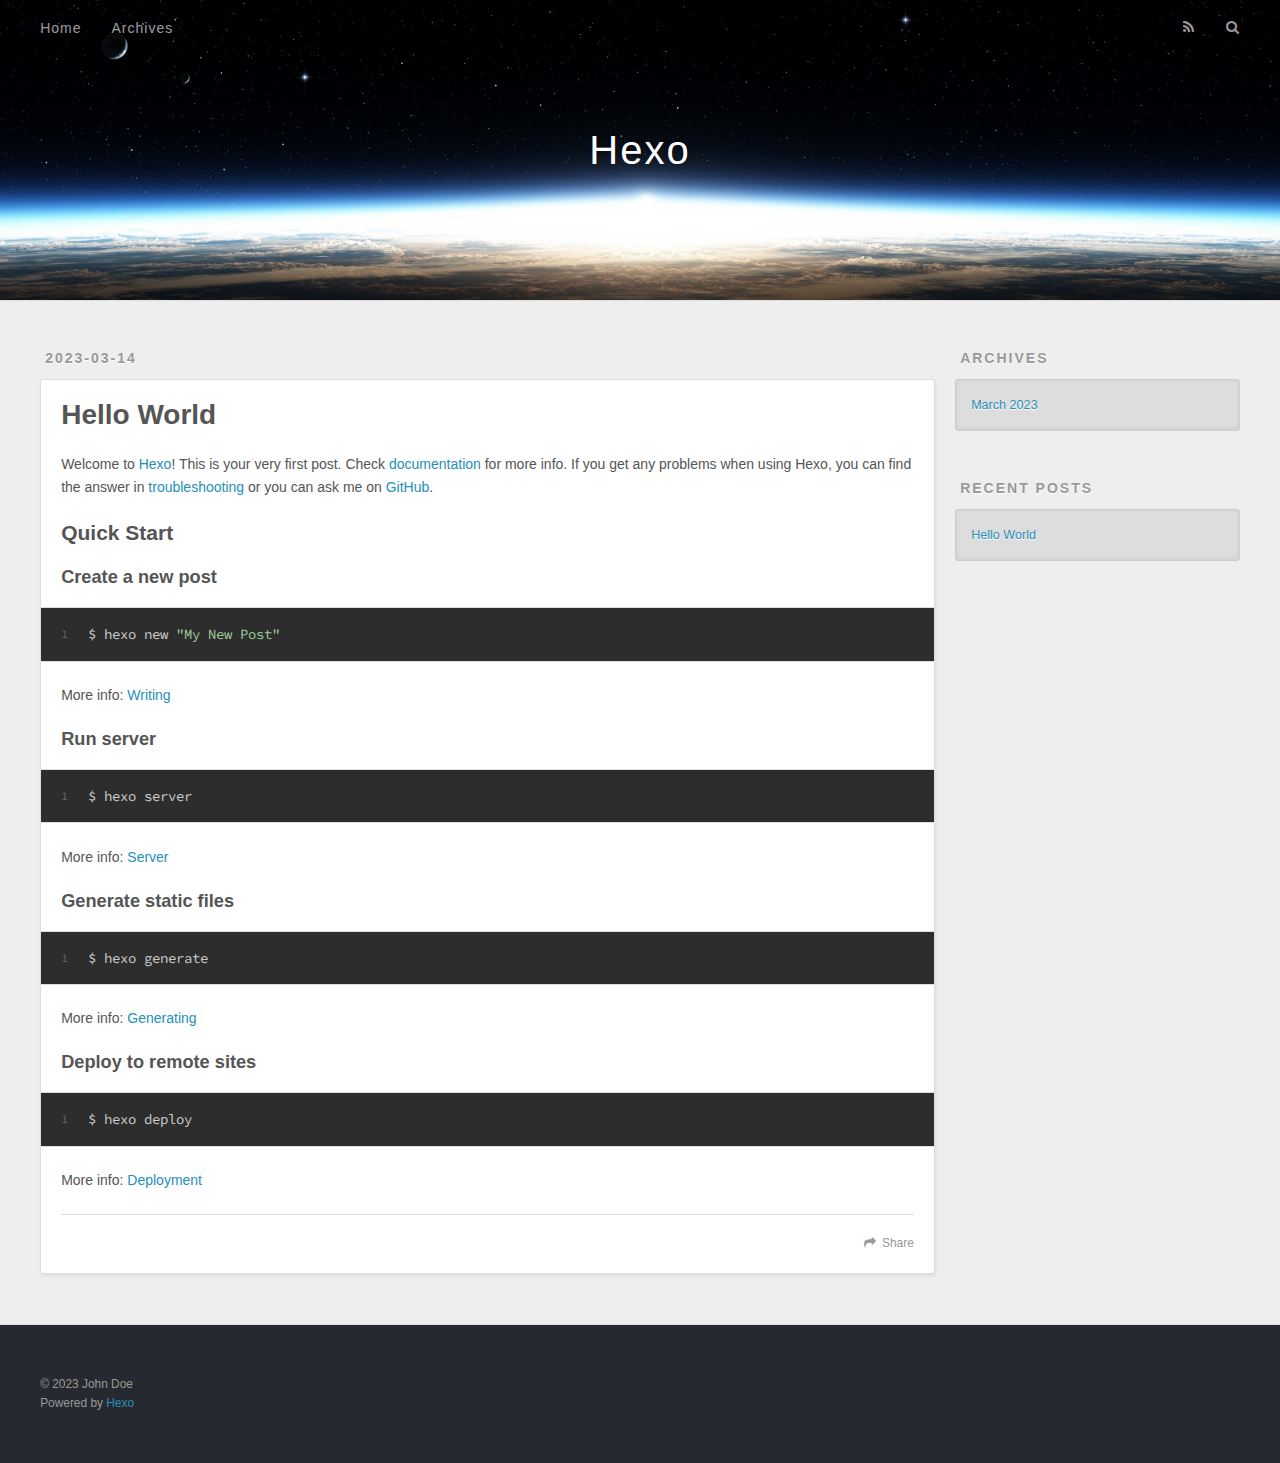
<file: 2023/03/14/hello-world/index.html>
<!DOCTYPE html>
<html>
<head>
  <meta charset="utf-8">
  

  
  <title>Hello World | Hexo</title>
  <meta name="viewport" content="width=device-width, initial-scale=1, maximum-scale=1">
  <meta name="description" content="Welcome to Hexo! This is your very first post. Check documentation for more info. If you get any problems when using Hexo, you can find the answer in troubleshooting or you can ask me on GitHub. Quick">
<meta property="og:type" content="article">
<meta property="og:title" content="Hello World">
<meta property="og:url" content="http://example.com/2023/03/14/hello-world/index.html">
<meta property="og:site_name" content="Hexo">
<meta property="og:description" content="Welcome to Hexo! This is your very first post. Check documentation for more info. If you get any problems when using Hexo, you can find the answer in troubleshooting or you can ask me on GitHub. Quick">
<meta property="og:locale" content="en_US">
<meta property="article:published_time" content="2023-03-14T11:49:27.100Z">
<meta property="article:modified_time" content="2023-03-14T11:46:06.971Z">
<meta property="article:author" content="John Doe">
<meta name="twitter:card" content="summary">
  
    <link rel="alternate" href="/atom.xml" title="Hexo" type="application/atom+xml">
  
  
    <link rel="icon" href="/favicon.png">
  
  
    <link href="//fonts.googleapis.com/css?family=Source+Code+Pro" rel="stylesheet" type="text/css">
  
  
<link rel="stylesheet" href="/css/style.css">

<meta name="generator" content="Hexo 5.4.2"></head>

<body>
  <div id="container">
    <div id="wrap">
      <header id="header">
  <div id="banner"></div>
  <div id="header-outer" class="outer">
    <div id="header-title" class="inner">
      <h1 id="logo-wrap">
        <a href="/" id="logo">Hexo</a>
      </h1>
      
    </div>
    <div id="header-inner" class="inner">
      <nav id="main-nav">
        <a id="main-nav-toggle" class="nav-icon"></a>
        
          <a class="main-nav-link" href="/">Home</a>
        
          <a class="main-nav-link" href="/archives">Archives</a>
        
      </nav>
      <nav id="sub-nav">
        
          <a id="nav-rss-link" class="nav-icon" href="/atom.xml" title="RSS Feed"></a>
        
        <a id="nav-search-btn" class="nav-icon" title="Search"></a>
      </nav>
      <div id="search-form-wrap">
        <form action="//google.com/search" method="get" accept-charset="UTF-8" class="search-form"><input type="search" name="q" class="search-form-input" placeholder="Search"><button type="submit" class="search-form-submit">&#xF002;</button><input type="hidden" name="sitesearch" value="http://example.com"></form>
      </div>
    </div>
  </div>
</header>
      <div class="outer">
        <section id="main"><article id="post-hello-world" class="article article-type-post" itemscope itemprop="blogPost">
  <div class="article-meta">
    <a href="/2023/03/14/hello-world/" class="article-date">
  <time datetime="2023-03-14T11:49:27.100Z" itemprop="datePublished">2023-03-14</time>
</a>
    
  </div>
  <div class="article-inner">
    
    
      <header class="article-header">
        
  
    <h1 class="article-title" itemprop="name">
      Hello World
    </h1>
  

      </header>
    
    <div class="article-entry" itemprop="articleBody">
      
        <p>Welcome to <a target="_blank" rel="noopener" href="https://hexo.io/">Hexo</a>! This is your very first post. Check <a target="_blank" rel="noopener" href="https://hexo.io/docs/">documentation</a> for more info. If you get any problems when using Hexo, you can find the answer in <a target="_blank" rel="noopener" href="https://hexo.io/docs/troubleshooting.html">troubleshooting</a> or you can ask me on <a target="_blank" rel="noopener" href="https://github.com/hexojs/hexo/issues">GitHub</a>.</p>
<h2 id="Quick-Start"><a href="#Quick-Start" class="headerlink" title="Quick Start"></a>Quick Start</h2><h3 id="Create-a-new-post"><a href="#Create-a-new-post" class="headerlink" title="Create a new post"></a>Create a new post</h3><figure class="highlight bash"><table><tr><td class="gutter"><pre><span class="line">1</span><br></pre></td><td class="code"><pre><span class="line">$ hexo new <span class="string">&quot;My New Post&quot;</span></span><br></pre></td></tr></table></figure>

<p>More info: <a target="_blank" rel="noopener" href="https://hexo.io/docs/writing.html">Writing</a></p>
<h3 id="Run-server"><a href="#Run-server" class="headerlink" title="Run server"></a>Run server</h3><figure class="highlight bash"><table><tr><td class="gutter"><pre><span class="line">1</span><br></pre></td><td class="code"><pre><span class="line">$ hexo server</span><br></pre></td></tr></table></figure>

<p>More info: <a target="_blank" rel="noopener" href="https://hexo.io/docs/server.html">Server</a></p>
<h3 id="Generate-static-files"><a href="#Generate-static-files" class="headerlink" title="Generate static files"></a>Generate static files</h3><figure class="highlight bash"><table><tr><td class="gutter"><pre><span class="line">1</span><br></pre></td><td class="code"><pre><span class="line">$ hexo generate</span><br></pre></td></tr></table></figure>

<p>More info: <a target="_blank" rel="noopener" href="https://hexo.io/docs/generating.html">Generating</a></p>
<h3 id="Deploy-to-remote-sites"><a href="#Deploy-to-remote-sites" class="headerlink" title="Deploy to remote sites"></a>Deploy to remote sites</h3><figure class="highlight bash"><table><tr><td class="gutter"><pre><span class="line">1</span><br></pre></td><td class="code"><pre><span class="line">$ hexo deploy</span><br></pre></td></tr></table></figure>

<p>More info: <a target="_blank" rel="noopener" href="https://hexo.io/docs/one-command-deployment.html">Deployment</a></p>

      
    </div>
    <footer class="article-footer">
      <a data-url="http://example.com/2023/03/14/hello-world/" data-id="clf87706a0000twv8084s15m4" class="article-share-link">Share</a>
      
      
    </footer>
  </div>
  
    
  
</article>

</section>
        
          <aside id="sidebar">
  
    

  
    

  
    
  
    
  <div class="widget-wrap">
    <h3 class="widget-title">Archives</h3>
    <div class="widget">
      <ul class="archive-list"><li class="archive-list-item"><a class="archive-list-link" href="/archives/2023/03/">March 2023</a></li></ul>
    </div>
  </div>


  
    
  <div class="widget-wrap">
    <h3 class="widget-title">Recent Posts</h3>
    <div class="widget">
      <ul>
        
          <li>
            <a href="/2023/03/14/hello-world/">Hello World</a>
          </li>
        
      </ul>
    </div>
  </div>

  
</aside>
        
      </div>
      <footer id="footer">
  
  <div class="outer">
    <div id="footer-info" class="inner">
      &copy; 2023 John Doe<br>
      Powered by <a href="http://hexo.io/" target="_blank">Hexo</a>
    </div>
  </div>
</footer>
    </div>
    <nav id="mobile-nav">
  
    <a href="/" class="mobile-nav-link">Home</a>
  
    <a href="/archives" class="mobile-nav-link">Archives</a>
  
</nav>
    

<script src="//ajax.googleapis.com/ajax/libs/jquery/2.0.3/jquery.min.js"></script>


  
<link rel="stylesheet" href="/fancybox/jquery.fancybox.css">

  
<script src="/fancybox/jquery.fancybox.pack.js"></script>




<script src="/js/script.js"></script>




  </div>
</body>
</html>
</file>
<file: css/style.css>
body {
  width: 100%;
}
body:before,
body:after {
  content: "";
  display: table;
}
body:after {
  clear: both;
}
html,
body,
div,
span,
applet,
object,
iframe,
h1,
h2,
h3,
h4,
h5,
h6,
p,
blockquote,
pre,
a,
abbr,
acronym,
address,
big,
cite,
code,
del,
dfn,
em,
img,
ins,
kbd,
q,
s,
samp,
small,
strike,
strong,
sub,
sup,
tt,
var,
dl,
dt,
dd,
ol,
ul,
li,
fieldset,
form,
label,
legend,
table,
caption,
tbody,
tfoot,
thead,
tr,
th,
td {
  margin: 0;
  padding: 0;
  border: 0;
  outline: 0;
  font-weight: inherit;
  font-style: inherit;
  font-family: inherit;
  font-size: 100%;
  vertical-align: baseline;
}
body {
  line-height: 1;
  color: #000;
  background: #fff;
}
ol,
ul {
  list-style: none;
}
table {
  border-collapse: separate;
  border-spacing: 0;
  vertical-align: middle;
}
caption,
th,
td {
  text-align: left;
  font-weight: normal;
  vertical-align: middle;
}
a img {
  border: none;
}
input,
button {
  margin: 0;
  padding: 0;
}
input::-moz-focus-inner,
button::-moz-focus-inner {
  border: 0;
  padding: 0;
}
@font-face {
  font-family: FontAwesome;
  font-style: normal;
  font-weight: normal;
  src: url("fonts/fontawesome-webfont.eot?v=#4.0.3");
  src: url("fonts/fontawesome-webfont.eot?#iefix&v=#4.0.3") format("embedded-opentype"), url("fonts/fontawesome-webfont.woff?v=#4.0.3") format("woff"), url("fonts/fontawesome-webfont.ttf?v=#4.0.3") format("truetype"), url("fonts/fontawesome-webfont.svg#fontawesomeregular?v=#4.0.3") format("svg");
}
html,
body,
#container {
  height: 100%;
}
body {
  background: #eee;
  font: 14px -apple-system, BlinkMacSystemFont, "Segoe UI", "Roboto", "Oxygen", "Ubuntu", "Cantarell", "Fira Sans", "Droid Sans", "Helvetica Neue", sans-serif;
  -webkit-text-size-adjust: 100%;
}
.outer {
  max-width: 1220px;
  margin: 0 auto;
  padding: 0 20px;
}
.outer:before,
.outer:after {
  content: "";
  display: table;
}
.outer:after {
  clear: both;
}
.inner {
  display: inline;
  float: left;
  width: 98.33333333333333%;
  margin: 0 0.833333333333333%;
}
.left,
.alignleft {
  float: left;
}
.right,
.alignright {
  float: right;
}
.clear {
  clear: both;
}
#container {
  position: relative;
}
.mobile-nav-on {
  overflow: hidden;
}
#wrap {
  height: 100%;
  width: 100%;
  position: absolute;
  top: 0;
  left: 0;
  -webkit-transition: 0.2s ease-out;
  -moz-transition: 0.2s ease-out;
  -ms-transition: 0.2s ease-out;
  transition: 0.2s ease-out;
  z-index: 1;
  background: #eee;
}
.mobile-nav-on #wrap {
  left: 280px;
}
@media screen and (min-width: 768px) {
  #main {
    display: inline;
    float: left;
    width: 73.33333333333333%;
    margin: 0 0.833333333333333%;
  }
}
.article-date,
.article-category-link,
.archive-year,
.widget-title {
  text-decoration: none;
  text-transform: uppercase;
  letter-spacing: 2px;
  color: #999;
  margin-bottom: 1em;
  margin-left: 5px;
  line-height: 1em;
  text-shadow: 0 1px #fff;
  font-weight: bold;
}
.article-inner,
.archive-article-inner {
  background: #fff;
  -webkit-box-shadow: 1px 2px 3px #ddd;
  box-shadow: 1px 2px 3px #ddd;
  border: 1px solid #ddd;
  border-radius: 3px;
}
.article-entry h1,
.widget h1 {
  font-size: 2em;
}
.article-entry h2,
.widget h2 {
  font-size: 1.5em;
}
.article-entry h3,
.widget h3 {
  font-size: 1.3em;
}
.article-entry h4,
.widget h4 {
  font-size: 1.2em;
}
.article-entry h5,
.widget h5 {
  font-size: 1em;
}
.article-entry h6,
.widget h6 {
  font-size: 1em;
  color: #999;
}
.article-entry hr,
.widget hr {
  border: 1px dashed #ddd;
}
.article-entry strong,
.widget strong {
  font-weight: bold;
}
.article-entry em,
.widget em,
.article-entry cite,
.widget cite {
  font-style: italic;
}
.article-entry sup,
.widget sup,
.article-entry sub,
.widget sub {
  font-size: 0.75em;
  line-height: 0;
  position: relative;
  vertical-align: baseline;
}
.article-entry sup,
.widget sup {
  top: -0.5em;
}
.article-entry sub,
.widget sub {
  bottom: -0.2em;
}
.article-entry small,
.widget small {
  font-size: 0.85em;
}
.article-entry acronym,
.widget acronym,
.article-entry abbr,
.widget abbr {
  border-bottom: 1px dotted;
}
.article-entry ul,
.widget ul,
.article-entry ol,
.widget ol,
.article-entry dl,
.widget dl {
  margin: 0 20px;
  line-height: 1.6em;
}
.article-entry ul ul,
.widget ul ul,
.article-entry ol ul,
.widget ol ul,
.article-entry ul ol,
.widget ul ol,
.article-entry ol ol,
.widget ol ol {
  margin-top: 0;
  margin-bottom: 0;
}
.article-entry ul,
.widget ul {
  list-style: disc;
}
.article-entry ol,
.widget ol {
  list-style: decimal;
}
.article-entry dt,
.widget dt {
  font-weight: bold;
}
#header {
  height: 300px;
  position: relative;
  border-bottom: 1px solid #ddd;
}
#header:before,
#header:after {
  content: "";
  position: absolute;
  left: 0;
  right: 0;
  height: 40px;
}
#header:before {
  top: 0;
  background: -webkit-linear-gradient(rgba(0,0,0,0.2), transparent);
  background: -moz-linear-gradient(rgba(0,0,0,0.2), transparent);
  background: -ms-linear-gradient(rgba(0,0,0,0.2), transparent);
  background: linear-gradient(rgba(0,0,0,0.2), transparent);
}
#header:after {
  bottom: 0;
  background: -webkit-linear-gradient(transparent, rgba(0,0,0,0.2));
  background: -moz-linear-gradient(transparent, rgba(0,0,0,0.2));
  background: -ms-linear-gradient(transparent, rgba(0,0,0,0.2));
  background: linear-gradient(transparent, rgba(0,0,0,0.2));
}
#header-outer {
  height: 100%;
  position: relative;
}
#header-inner {
  position: relative;
  overflow: hidden;
}
#banner {
  position: absolute;
  top: 0;
  left: 0;
  width: 100%;
  height: 100%;
  background: url("images/banner.jpg") center #000;
  background-size: cover;
  z-index: -1;
}
#header-title {
  text-align: center;
  height: 40px;
  position: absolute;
  top: 50%;
  left: 0;
  margin-top: -20px;
}
#logo,
#subtitle {
  text-decoration: none;
  color: #fff;
  font-weight: 300;
  text-shadow: 0 1px 4px rgba(0,0,0,0.3);
}
#logo {
  font-size: 40px;
  line-height: 40px;
  letter-spacing: 2px;
}
#subtitle {
  font-size: 16px;
  line-height: 16px;
  letter-spacing: 1px;
}
#subtitle-wrap {
  margin-top: 16px;
}
#main-nav {
  float: left;
  margin-left: -15px;
}
.nav-icon,
.main-nav-link {
  float: left;
  color: #fff;
  opacity: 0.6;
  text-decoration: none;
  text-shadow: 0 1px rgba(0,0,0,0.2);
  -webkit-transition: opacity 0.2s;
  -moz-transition: opacity 0.2s;
  -ms-transition: opacity 0.2s;
  transition: opacity 0.2s;
  display: block;
  padding: 20px 15px;
}
.nav-icon:hover,
.main-nav-link:hover {
  opacity: 1;
}
.nav-icon {
  font-family: FontAwesome;
  text-align: center;
  font-size: 14px;
  width: 14px;
  height: 14px;
  padding: 20px 15px;
  position: relative;
  cursor: pointer;
}
.main-nav-link {
  font-weight: 300;
  letter-spacing: 1px;
}
@media screen and (max-width: 479px) {
  .main-nav-link {
    display: none;
  }
}
#main-nav-toggle {
  display: none;
}
#main-nav-toggle:before {
  content: "\f0c9";
}
@media screen and (max-width: 479px) {
  #main-nav-toggle {
    display: block;
  }
}
#sub-nav {
  float: right;
  margin-right: -15px;
}
#nav-rss-link:before {
  content: "\f09e";
}
#nav-search-btn:before {
  content: "\f002";
}
#search-form-wrap {
  position: absolute;
  top: 15px;
  width: 150px;
  height: 30px;
  right: -150px;
  opacity: 0;
  -webkit-transition: 0.2s ease-out;
  -moz-transition: 0.2s ease-out;
  -ms-transition: 0.2s ease-out;
  transition: 0.2s ease-out;
}
#search-form-wrap.on {
  opacity: 1;
  right: 0;
}
@media screen and (max-width: 479px) {
  #search-form-wrap {
    width: 100%;
    right: -100%;
  }
}
.search-form {
  position: absolute;
  top: 0;
  left: 0;
  right: 0;
  background: #fff;
  padding: 5px 15px;
  border-radius: 15px;
  -webkit-box-shadow: 0 0 10px rgba(0,0,0,0.3);
  box-shadow: 0 0 10px rgba(0,0,0,0.3);
}
.search-form-input {
  border: none;
  background: none;
  color: #555;
  width: 100%;
  font: 13px -apple-system, BlinkMacSystemFont, "Segoe UI", "Roboto", "Oxygen", "Ubuntu", "Cantarell", "Fira Sans", "Droid Sans", "Helvetica Neue", sans-serif;
  outline: none;
}
.search-form-input::-webkit-search-results-decoration,
.search-form-input::-webkit-search-cancel-button {
  -webkit-appearance: none;
}
.search-form-submit {
  position: absolute;
  top: 50%;
  right: 10px;
  margin-top: -7px;
  font: 13px FontAwesome;
  border: none;
  background: none;
  color: #bbb;
  cursor: pointer;
}
.search-form-submit:hover,
.search-form-submit:focus {
  color: #777;
}
.article {
  margin: 50px 0;
}
.article-inner {
  overflow: hidden;
}
.article-meta:before,
.article-meta:after {
  content: "";
  display: table;
}
.article-meta:after {
  clear: both;
}
.article-date {
  float: left;
}
.article-category {
  float: left;
  line-height: 1em;
  color: #ccc;
  text-shadow: 0 1px #fff;
  margin-left: 8px;
}
.article-category:before {
  content: "\2022";
}
.article-category-link {
  margin: 0 12px 1em;
}
.article-header {
  padding: 20px 20px 0;
}
.article-title {
  text-decoration: none;
  font-size: 2em;
  font-weight: bold;
  color: #555;
  line-height: 1.1em;
  -webkit-transition: color 0.2s;
  -moz-transition: color 0.2s;
  -ms-transition: color 0.2s;
  transition: color 0.2s;
}
a.article-title:hover {
  color: #258fb8;
}
.article-entry {
  color: #555;
  padding: 0 20px;
}
.article-entry:before,
.article-entry:after {
  content: "";
  display: table;
}
.article-entry:after {
  clear: both;
}
.article-entry p,
.article-entry table {
  line-height: 1.6em;
  margin: 1.6em 0;
}
.article-entry h1,
.article-entry h2,
.article-entry h3,
.article-entry h4,
.article-entry h5,
.article-entry h6 {
  font-weight: bold;
}
.article-entry h1,
.article-entry h2,
.article-entry h3,
.article-entry h4,
.article-entry h5,
.article-entry h6 {
  line-height: 1.1em;
  margin: 1.1em 0;
}
.article-entry a {
  color: #258fb8;
  text-decoration: none;
}
.article-entry a:hover {
  text-decoration: underline;
}
.article-entry ul,
.article-entry ol,
.article-entry dl {
  margin-top: 1.6em;
  margin-bottom: 1.6em;
}
.article-entry img,
.article-entry video {
  max-width: 100%;
  height: auto;
  display: block;
  margin: auto;
}
.article-entry iframe {
  border: none;
}
.article-entry table {
  width: 100%;
  border-collapse: collapse;
  border-spacing: 0;
}
.article-entry th {
  font-weight: bold;
  border-bottom: 3px solid #ddd;
  padding-bottom: 0.5em;
}
.article-entry td {
  border-bottom: 1px solid #ddd;
  padding: 10px 0;
}
.article-entry blockquote {
  font-family: Georgia, "Times New Roman", serif;
  font-size: 1.4em;
  margin: 1.6em 20px;
  text-align: center;
}
.article-entry blockquote footer {
  font-size: 14px;
  margin: 1.6em 0;
  font-family: -apple-system, BlinkMacSystemFont, "Segoe UI", "Roboto", "Oxygen", "Ubuntu", "Cantarell", "Fira Sans", "Droid Sans", "Helvetica Neue", sans-serif;
}
.article-entry blockquote footer cite:before {
  content: "—";
  padding: 0 0.5em;
}
.article-entry .pullquote {
  text-align: left;
  width: 45%;
  margin: 0;
}
.article-entry .pullquote.left {
  margin-left: 0.5em;
  margin-right: 1em;
}
.article-entry .pullquote.right {
  margin-right: 0.5em;
  margin-left: 1em;
}
.article-entry .caption {
  color: #999;
  display: block;
  font-size: 0.9em;
  margin-top: 0.5em;
  position: relative;
  text-align: center;
}
.article-entry .video-container {
  position: relative;
  padding-top: 56.25%;
  height: 0;
  overflow: hidden;
}
.article-entry .video-container iframe,
.article-entry .video-container object,
.article-entry .video-container embed {
  position: absolute;
  top: 0;
  left: 0;
  width: 100%;
  height: 100%;
  margin-top: 0;
}
.article-more-link a {
  display: inline-block;
  line-height: 1em;
  padding: 6px 15px;
  border-radius: 15px;
  background: #eee;
  color: #999;
  text-shadow: 0 1px #fff;
  text-decoration: none;
}
.article-more-link a:hover {
  background: #258fb8;
  color: #fff;
  text-decoration: none;
  text-shadow: 0 1px #1e7293;
}
.article-footer {
  font-size: 0.85em;
  line-height: 1.6em;
  border-top: 1px solid #ddd;
  padding-top: 1.6em;
  margin: 0 20px 20px;
}
.article-footer:before,
.article-footer:after {
  content: "";
  display: table;
}
.article-footer:after {
  clear: both;
}
.article-footer a {
  color: #999;
  text-decoration: none;
}
.article-footer a:hover {
  color: #555;
}
.article-tag-list-item {
  float: left;
  margin-right: 10px;
}
.article-tag-list-link:before {
  content: "#";
}
.article-comment-link {
  float: right;
}
.article-comment-link:before {
  content: "\f075";
  font-family: FontAwesome;
  padding-right: 8px;
}
.article-share-link {
  cursor: pointer;
  float: right;
  margin-left: 20px;
}
.article-share-link:before {
  content: "\f064";
  font-family: FontAwesome;
  padding-right: 6px;
}
#article-nav {
  position: relative;
}
#article-nav:before,
#article-nav:after {
  content: "";
  display: table;
}
#article-nav:after {
  clear: both;
}
@media screen and (min-width: 768px) {
  #article-nav {
    margin: 50px 0;
  }
  #article-nav:before {
    width: 8px;
    height: 8px;
    position: absolute;
    top: 50%;
    left: 50%;
    margin-top: -4px;
    margin-left: -4px;
    content: "";
    border-radius: 50%;
    background: #ddd;
    -webkit-box-shadow: 0 1px 2px #fff;
    box-shadow: 0 1px 2px #fff;
  }
}
.article-nav-link-wrap {
  text-decoration: none;
  text-shadow: 0 1px #fff;
  color: #999;
  -webkit-box-sizing: border-box;
  -moz-box-sizing: border-box;
  box-sizing: border-box;
  margin-top: 50px;
  text-align: center;
  display: block;
}
.article-nav-link-wrap:hover {
  color: #555;
}
@media screen and (min-width: 768px) {
  .article-nav-link-wrap {
    width: 50%;
    margin-top: 0;
  }
}
@media screen and (min-width: 768px) {
  #article-nav-newer {
    float: left;
    text-align: right;
    padding-right: 20px;
  }
}
@media screen and (min-width: 768px) {
  #article-nav-older {
    float: right;
    text-align: left;
    padding-left: 20px;
  }
}
.article-nav-caption {
  text-transform: uppercase;
  letter-spacing: 2px;
  color: #ddd;
  line-height: 1em;
  font-weight: bold;
}
#article-nav-newer .article-nav-caption {
  margin-right: -2px;
}
.article-nav-title {
  font-size: 0.85em;
  line-height: 1.6em;
  margin-top: 0.5em;
}
.article-share-box {
  position: absolute;
  display: none;
  background: #fff;
  -webkit-box-shadow: 1px 2px 10px rgba(0,0,0,0.2);
  box-shadow: 1px 2px 10px rgba(0,0,0,0.2);
  border-radius: 3px;
  margin-left: -145px;
  overflow: hidden;
  z-index: 1;
}
.article-share-box.on {
  display: block;
}
.article-share-input {
  width: 100%;
  background: none;
  -webkit-box-sizing: border-box;
  -moz-box-sizing: border-box;
  box-sizing: border-box;
  font: 14px -apple-system, BlinkMacSystemFont, "Segoe UI", "Roboto", "Oxygen", "Ubuntu", "Cantarell", "Fira Sans", "Droid Sans", "Helvetica Neue", sans-serif;
  padding: 0 15px;
  color: #555;
  outline: none;
  border: 1px solid #ddd;
  border-radius: 3px 3px 0 0;
  height: 36px;
  line-height: 36px;
}
.article-share-links {
  background: #eee;
}
.article-share-links:before,
.article-share-links:after {
  content: "";
  display: table;
}
.article-share-links:after {
  clear: both;
}
.article-share-twitter,
.article-share-facebook,
.article-share-pinterest,
.article-share-google {
  width: 50px;
  height: 36px;
  display: block;
  float: left;
  position: relative;
  color: #999;
  text-shadow: 0 1px #fff;
}
.article-share-twitter:before,
.article-share-facebook:before,
.article-share-pinterest:before,
.article-share-google:before {
  font-size: 20px;
  font-family: FontAwesome;
  width: 20px;
  height: 20px;
  position: absolute;
  top: 50%;
  left: 50%;
  margin-top: -10px;
  margin-left: -10px;
  text-align: center;
}
.article-share-twitter:hover,
.article-share-facebook:hover,
.article-share-pinterest:hover,
.article-share-google:hover {
  color: #fff;
}
.article-share-twitter:before {
  content: "\f099";
}
.article-share-twitter:hover {
  background: #00aced;
  text-shadow: 0 1px #008abe;
}
.article-share-facebook:before {
  content: "\f09a";
}
.article-share-facebook:hover {
  background: #3b5998;
  text-shadow: 0 1px #2f477a;
}
.article-share-pinterest:before {
  content: "\f0d2";
}
.article-share-pinterest:hover {
  background: #cb2027;
  text-shadow: 0 1px #a21a1f;
}
.article-share-google:before {
  content: "\f0d5";
}
.article-share-google:hover {
  background: #dd4b39;
  text-shadow: 0 1px #be3221;
}
.article-gallery {
  background: #000;
  position: relative;
}
.article-gallery-photos {
  position: relative;
  overflow: hidden;
}
.article-gallery-img {
  display: none;
  max-width: 100%;
}
.article-gallery-img:first-child {
  display: block;
}
.article-gallery-img.loaded {
  position: absolute;
  display: block;
}
.article-gallery-img img {
  display: block;
  max-width: 100%;
  margin: 0 auto;
}
#comments {
  background: #fff;
  -webkit-box-shadow: 1px 2px 3px #ddd;
  box-shadow: 1px 2px 3px #ddd;
  padding: 20px;
  border: 1px solid #ddd;
  border-radius: 3px;
  margin: 50px 0;
}
#comments a {
  color: #258fb8;
}
.archives-wrap {
  margin: 50px 0;
}
.archives:before,
.archives:after {
  content: "";
  display: table;
}
.archives:after {
  clear: both;
}
.archive-year-wrap {
  margin-bottom: 1em;
}
.archives {
  -webkit-column-gap: 10px;
  -moz-column-gap: 10px;
  column-gap: 10px;
}
@media screen and (min-width: 480px) and (max-width: 767px) {
  .archives {
    -webkit-column-count: 2;
    -moz-column-count: 2;
    column-count: 2;
  }
}
@media screen and (min-width: 768px) {
  .archives {
    -webkit-column-count: 3;
    -moz-column-count: 3;
    column-count: 3;
  }
}
.archive-article {
  -webkit-column-break-inside: avoid;
  page-break-inside: avoid;
  overflow: hidden;
  break-inside: avoid-column;
}
.archive-article-inner {
  padding: 10px;
  margin-bottom: 15px;
}
.archive-article-title {
  text-decoration: none;
  font-weight: bold;
  color: #555;
  -webkit-transition: color 0.2s;
  -moz-transition: color 0.2s;
  -ms-transition: color 0.2s;
  transition: color 0.2s;
  line-height: 1.6em;
}
.archive-article-title:hover {
  color: #258fb8;
}
.archive-article-footer {
  margin-top: 1em;
}
.archive-article-date {
  color: #999;
  text-decoration: none;
  font-size: 0.85em;
  line-height: 1em;
  margin-bottom: 0.5em;
  display: block;
}
#page-nav {
  margin: 50px auto;
  background: #fff;
  -webkit-box-shadow: 1px 2px 3px #ddd;
  box-shadow: 1px 2px 3px #ddd;
  border: 1px solid #ddd;
  border-radius: 3px;
  text-align: center;
  color: #999;
  overflow: hidden;
}
#page-nav:before,
#page-nav:after {
  content: "";
  display: table;
}
#page-nav:after {
  clear: both;
}
#page-nav a,
#page-nav span {
  padding: 10px 20px;
  line-height: 1;
  height: 2ex;
}
#page-nav a {
  color: #999;
  text-decoration: none;
}
#page-nav a:hover {
  background: #999;
  color: #fff;
}
#page-nav .prev {
  float: left;
}
#page-nav .next {
  float: right;
}
#page-nav .page-number {
  display: inline-block;
}
@media screen and (max-width: 479px) {
  #page-nav .page-number {
    display: none;
  }
}
#page-nav .current {
  color: #555;
  font-weight: bold;
}
#page-nav .space {
  color: #ddd;
}
#footer {
  background: #262a30;
  padding: 50px 0;
  border-top: 1px solid #ddd;
  color: #999;
}
#footer a {
  color: #258fb8;
  text-decoration: none;
}
#footer a:hover {
  text-decoration: underline;
}
#footer-info {
  line-height: 1.6em;
  font-size: 0.85em;
}
.article-entry pre,
.article-entry .highlight {
  background: #2d2d2d;
  margin: 0 -20px;
  padding: 15px 20px;
  border-style: solid;
  border-color: #ddd;
  border-width: 1px 0;
  overflow: auto;
  color: #ccc;
  line-height: 22.400000000000002px;
}
.article-entry .highlight .gutter pre,
.article-entry .gist .gist-file .gist-data .line-numbers {
  color: #666;
  font-size: 0.85em;
}
.article-entry pre,
.article-entry code {
  font-family: "Source Code Pro", Consolas, Monaco, Menlo, Consolas, monospace;
}
.article-entry code {
  background: #eee;
  text-shadow: 0 1px #fff;
  padding: 0 0.3em;
}
.article-entry pre code {
  background: none;
  text-shadow: none;
  padding: 0;
}
.article-entry .highlight pre {
  border: none;
  margin: 0;
  padding: 0;
}
.article-entry .highlight table {
  margin: 0;
  width: auto;
}
.article-entry .highlight td {
  border: none;
  padding: 0;
}
.article-entry .highlight figcaption {
  font-size: 0.85em;
  color: #999;
  line-height: 1em;
  margin-bottom: 1em;
}
.article-entry .highlight figcaption:before,
.article-entry .highlight figcaption:after {
  content: "";
  display: table;
}
.article-entry .highlight figcaption:after {
  clear: both;
}
.article-entry .highlight figcaption a {
  float: right;
}
.article-entry .highlight .gutter pre {
  text-align: right;
  padding-right: 20px;
}
.article-entry .highlight .line {
  height: 22.400000000000002px;
}
.article-entry .highlight .line.marked {
  background: #515151;
}
.article-entry .gist {
  margin: 0 -20px;
  border-style: solid;
  border-color: #ddd;
  border-width: 1px 0;
  background: #2d2d2d;
  padding: 15px 20px 15px 0;
}
.article-entry .gist .gist-file {
  border: none;
  font-family: "Source Code Pro", Consolas, Monaco, Menlo, Consolas, monospace;
  margin: 0;
}
.article-entry .gist .gist-file .gist-data {
  background: none;
  border: none;
}
.article-entry .gist .gist-file .gist-data .line-numbers {
  background: none;
  border: none;
  padding: 0 20px 0 0;
}
.article-entry .gist .gist-file .gist-data .line-data {
  padding: 0 !important;
}
.article-entry .gist .gist-file .highlight {
  margin: 0;
  padding: 0;
  border: none;
}
.article-entry .gist .gist-file .gist-meta {
  background: #2d2d2d;
  color: #999;
  font: 0.85em -apple-system, BlinkMacSystemFont, "Segoe UI", "Roboto", "Oxygen", "Ubuntu", "Cantarell", "Fira Sans", "Droid Sans", "Helvetica Neue", sans-serif;
  text-shadow: 0 0;
  padding: 0;
  margin-top: 1em;
  margin-left: 20px;
}
.article-entry .gist .gist-file .gist-meta a {
  color: #258fb8;
  font-weight: normal;
}
.article-entry .gist .gist-file .gist-meta a:hover {
  text-decoration: underline;
}
pre .comment,
pre .title {
  color: #999;
}
pre .variable,
pre .attribute,
pre .tag,
pre .regexp,
pre .ruby .constant,
pre .xml .tag .title,
pre .xml .pi,
pre .xml .doctype,
pre .html .doctype,
pre .css .id,
pre .css .class,
pre .css .pseudo {
  color: #f2777a;
}
pre .number,
pre .preprocessor,
pre .built_in,
pre .literal,
pre .params,
pre .constant {
  color: #f99157;
}
pre .class,
pre .ruby .class .title,
pre .css .rules .attribute {
  color: #9c9;
}
pre .string,
pre .value,
pre .inheritance,
pre .header,
pre .ruby .symbol,
pre .xml .cdata {
  color: #9c9;
}
pre .css .hexcolor {
  color: #6cc;
}
pre .function,
pre .python .decorator,
pre .python .title,
pre .ruby .function .title,
pre .ruby .title .keyword,
pre .perl .sub,
pre .javascript .title,
pre .coffeescript .title {
  color: #69c;
}
pre .keyword,
pre .javascript .function {
  color: #c9c;
}
@media screen and (max-width: 479px) {
  #mobile-nav {
    position: absolute;
    top: 0;
    left: 0;
    width: 280px;
    height: 100%;
    background: #191919;
    border-right: 1px solid #fff;
  }
}
@media screen and (max-width: 479px) {
  .mobile-nav-link {
    display: block;
    color: #999;
    text-decoration: none;
    padding: 15px 20px;
    font-weight: bold;
  }
  .mobile-nav-link:hover {
    color: #fff;
  }
}
@media screen and (min-width: 768px) {
  #sidebar {
    display: inline;
    float: left;
    width: 23.333333333333332%;
    margin: 0 0.833333333333333%;
  }
}
.widget-wrap {
  margin: 50px 0;
}
.widget {
  color: #777;
  text-shadow: 0 1px #fff;
  background: #ddd;
  -webkit-box-shadow: 0 -1px 4px #ccc inset;
  box-shadow: 0 -1px 4px #ccc inset;
  border: 1px solid #ccc;
  padding: 15px;
  border-radius: 3px;
}
.widget a {
  color: #258fb8;
  text-decoration: none;
}
.widget a:hover {
  text-decoration: underline;
}
.widget ul ul,
.widget ol ul,
.widget dl ul,
.widget ul ol,
.widget ol ol,
.widget dl ol,
.widget ul dl,
.widget ol dl,
.widget dl dl {
  margin-left: 15px;
  list-style: disc;
}
.widget {
  line-height: 1.6em;
  word-wrap: break-word;
  font-size: 0.9em;
}
.widget ul,
.widget ol {
  list-style: none;
  margin: 0;
}
.widget ul ul,
.widget ol ul,
.widget ul ol,
.widget ol ol {
  margin: 0 20px;
}
.widget ul ul,
.widget ol ul {
  list-style: disc;
}
.widget ul ol,
.widget ol ol {
  list-style: decimal;
}
.category-list-count,
.tag-list-count,
.archive-list-count {
  padding-left: 5px;
  color: #999;
  font-size: 0.85em;
}
.category-list-count:before,
.tag-list-count:before,
.archive-list-count:before {
  content: "(";
}
.category-list-count:after,
.tag-list-count:after,
.archive-list-count:after {
  content: ")";
}
.tagcloud a {
  margin-right: 5px;
  display: inline-block;
}
</file>
